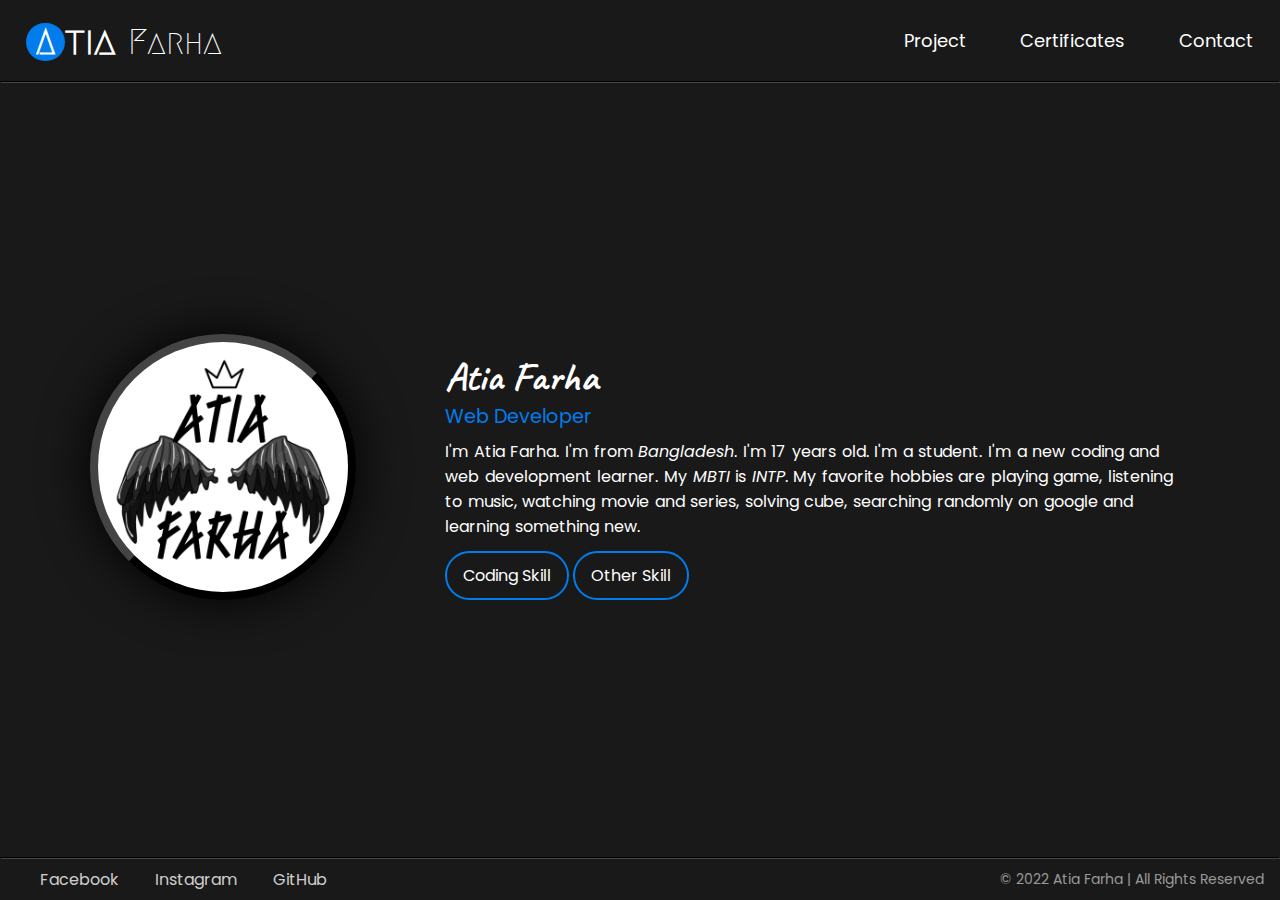
<file: index.html>
<!DOCTYPE html>
<html lang="en">

<head>
    <title>Portfolio</title>
    <meta charset="UTF-8">
    <meta http-equiv="X-UA-Compatible" content="IE=edge">
    <meta name="viewport" content="width=device-width, initial-scale=1.0">
    <meta property="og:title" content="Portfolio">
    <meta property="og:description" content="Atia Farha's portfolio">
    <meta property="og:image" content="Open_Graph.png">
    <link rel="stylesheet" href="styles.css">
    <script src="script.js" defer></script>
</head>

<body>
    <header>

        <div class="title">
            <a href="index.html">
                <span class="logo">A</span><span class="part1">tia <span class="part2">Farha</span>
            </a>
        </div>

        <a href="#" class="toggle-button">
            <div class="menu">
                <div class="menu-line"></div>
                <div class="menu-line"></div>
                <div class="menu-line"></div>
            </div>
        </a>
        <nav class="navbar-links">
            <ul>
                <li><a href="project.html">Project</a></li>
                <li><a href="certificates.html">Certificates</a></li>
                <li><a href="contact.html">Contact</a></li>
            </ul>
        </nav>

    </header>

    <hr>

    <section>
        <div class="photo">
            <img src="PFP.jpg" alt="My Image">
        </div>
        <div class="about-me">
            <h1 class="name">Atia Farha</h1>
            <p class="profession">Web Developer</p>
            <p class="summary">
                I'm Atia Farha. I'm from <dfn title="Country in South Asia">Bangladesh</dfn>. I'm 17 years old. I'm a
                student. I'm a new coding and web development learner. My <dfn title="Myers-Briggs Type Indicator">MBTI</dfn> is <dfn
                    title="Introverted Intuitive Thinking Prospecting">INTP</dfn>. My favorite hobbies are playing game, listening
                to music, watching movie and series, solving cube, searching randomly on google and learning something
                new.
            </p>
            <div class="link">
                <a href="coding_skill.html" class="nav1">Coding Skill</a>
                <a href="other_skill.html" class="nav2">Other Skill</a>
            </div>
        </div>
    </section>

    <footer>
        <hr>
        <div class="foot-content">
            <div class="social-media">
                <a href="https://www.facebook.com" target="_blank">Facebook</a>
                <a href="https://www.instagram.com" target="_blank">Instagram</a>
                <a href="https://www.github.com" target="_blank">GitHub</a>
            </div>
            <p class="copyright">&copy 2022 <a href="index.html">Atia Farha</a> | All Rights Reserved</p>
        </div>
    </footer>
</body>

</html>
</file>
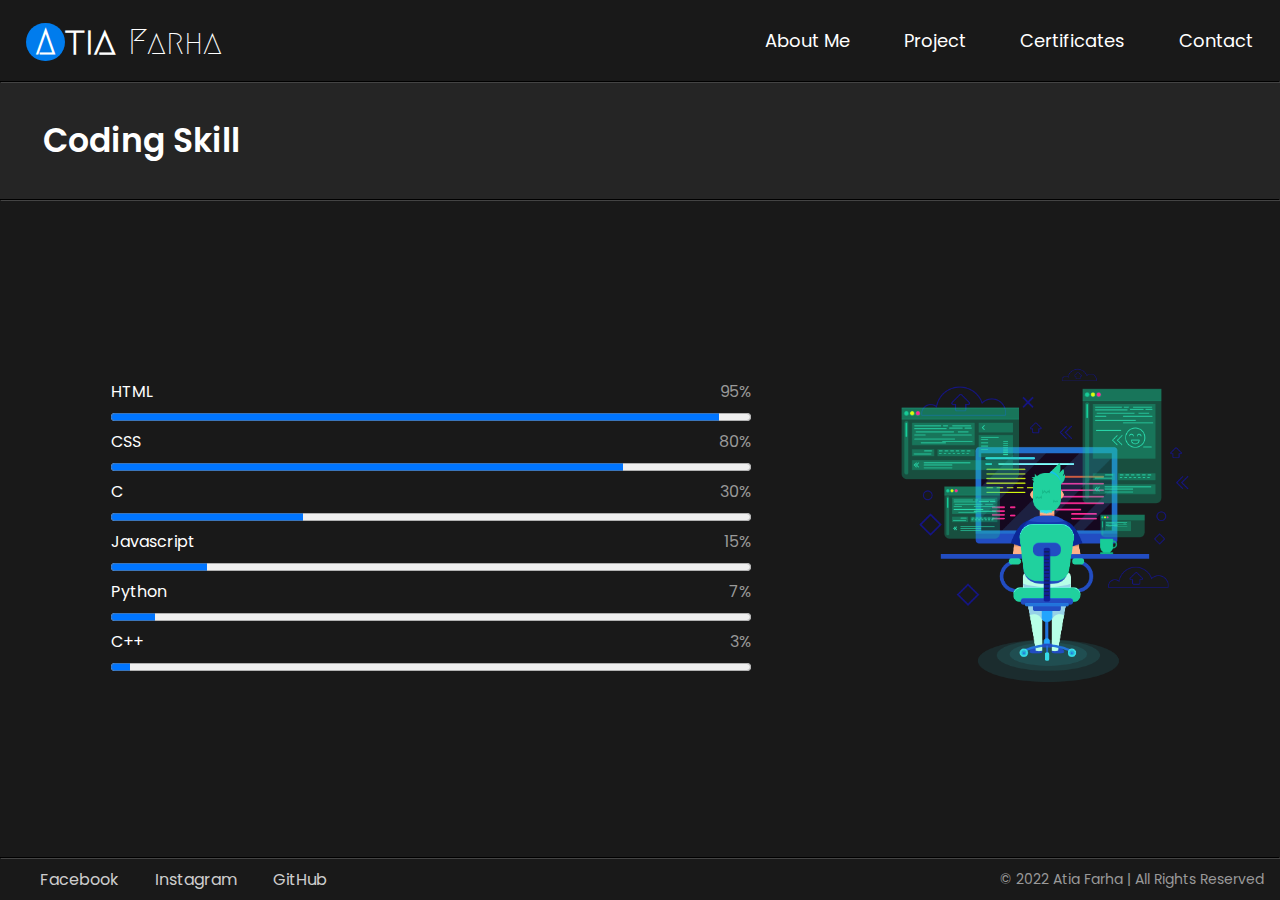
<file: coding_skill.html>
<!DOCTYPE html>
<html lang="en">

<head>
    <title>Portfolio - Coding Skill</title>
    <meta charset="UTF-8">
    <meta http-equiv="X-UA-Compatible" content="IE=edge">
    <meta name="viewport" content="width=device-width, initial-scale=1.0">
    <meta property="og:title" content="Portfolio - Coding Skill">
    <meta property="og:description" content="Atia Farha's portfolio">
    <meta property="og:image" content="Open_Graph.png">
    <link rel="stylesheet" href="styles_coding_skill.css">
    <script src="script.js" defer></script>
</head>

<body>
    <header>
        <div class="title">
            <a href="index.html">
                <span class="logo">A</span><span class="part1">tia <span class="part2">Farha</span>
            </a>
        </div>

        <a href="#" class="toggle-button">
            <div class="menu">
                <div class="menu-line"></div>
                <div class="menu-line"></div>
                <div class="menu-line"></div>
            </div>
        </a>
        <nav class="navbar-links">
            <ul>
                <li><a href="index.html">About Me</a></li>
                <li><a href="project.html">Project</a></li>
                <li><a href="certificates.html">Certificates</a></li>
                <li><a href="contact.html">Contact</a></li>
            </ul>
        </nav>
    </header>

    <hr>

    <h1>Coding Skill</h1>

    <hr>

    <section>
        <div class="progress-content">
            <div class="label">
                <label for="html" class="pro">HTML</label>
                <p>95%</p>
            </div>
            <progress id="html" max="100" value="95"></progress>
            <br>
            <div class="label">
                <label for="css" class="pro">CSS</label>
                <p>80%</p>
            </div>
            <progress id="css" max="100" value="80"></progress>
            <br>
            <div class="label">
                <label for="c" class="pro">C</label>
                <p>30%</p>
            </div>
            <progress id="c" max="100" value="30"></progress>
            <br>
            <div class="label">
                <label for="Javascript" class="pro">Javascript</label>
                <p>15%</p>
            </div>
            <progress id="Javascript" max="100" value="15"></progress>
            <br>
            <div class="label">
                <label for="python" class="pro">Python</label>
                <p>7%</p>
            </div>
            <progress id="c" max="100" value="7"></progress>
            <br>
            <div class="label">
                <label for="c++" class="pro">C++</label>
                <p>3%</p>
            </div>
            <progress id="c++" max="100" value="3"></progress>
        </div>

        <div>
            <img src="pngwing.com (9).png">
        </div>
    </section>

    <footer>
        <hr>
        <div class="foot-content">
            <div class="social-media">
                <a href="https://www.facebook.com" target="_blank">Facebook</a>
                <a href="https://www.instagram.com" target="_blank">Instagram</a>
                <a href="https://www.github.com" target="_blank">GitHub</a>
            </div>
            <p class="copyright">&copy 2022 <a href="index.html">Atia Farha</a> | All Rights Reserved</p>
        </div>
    </footer>

</body>
</file>
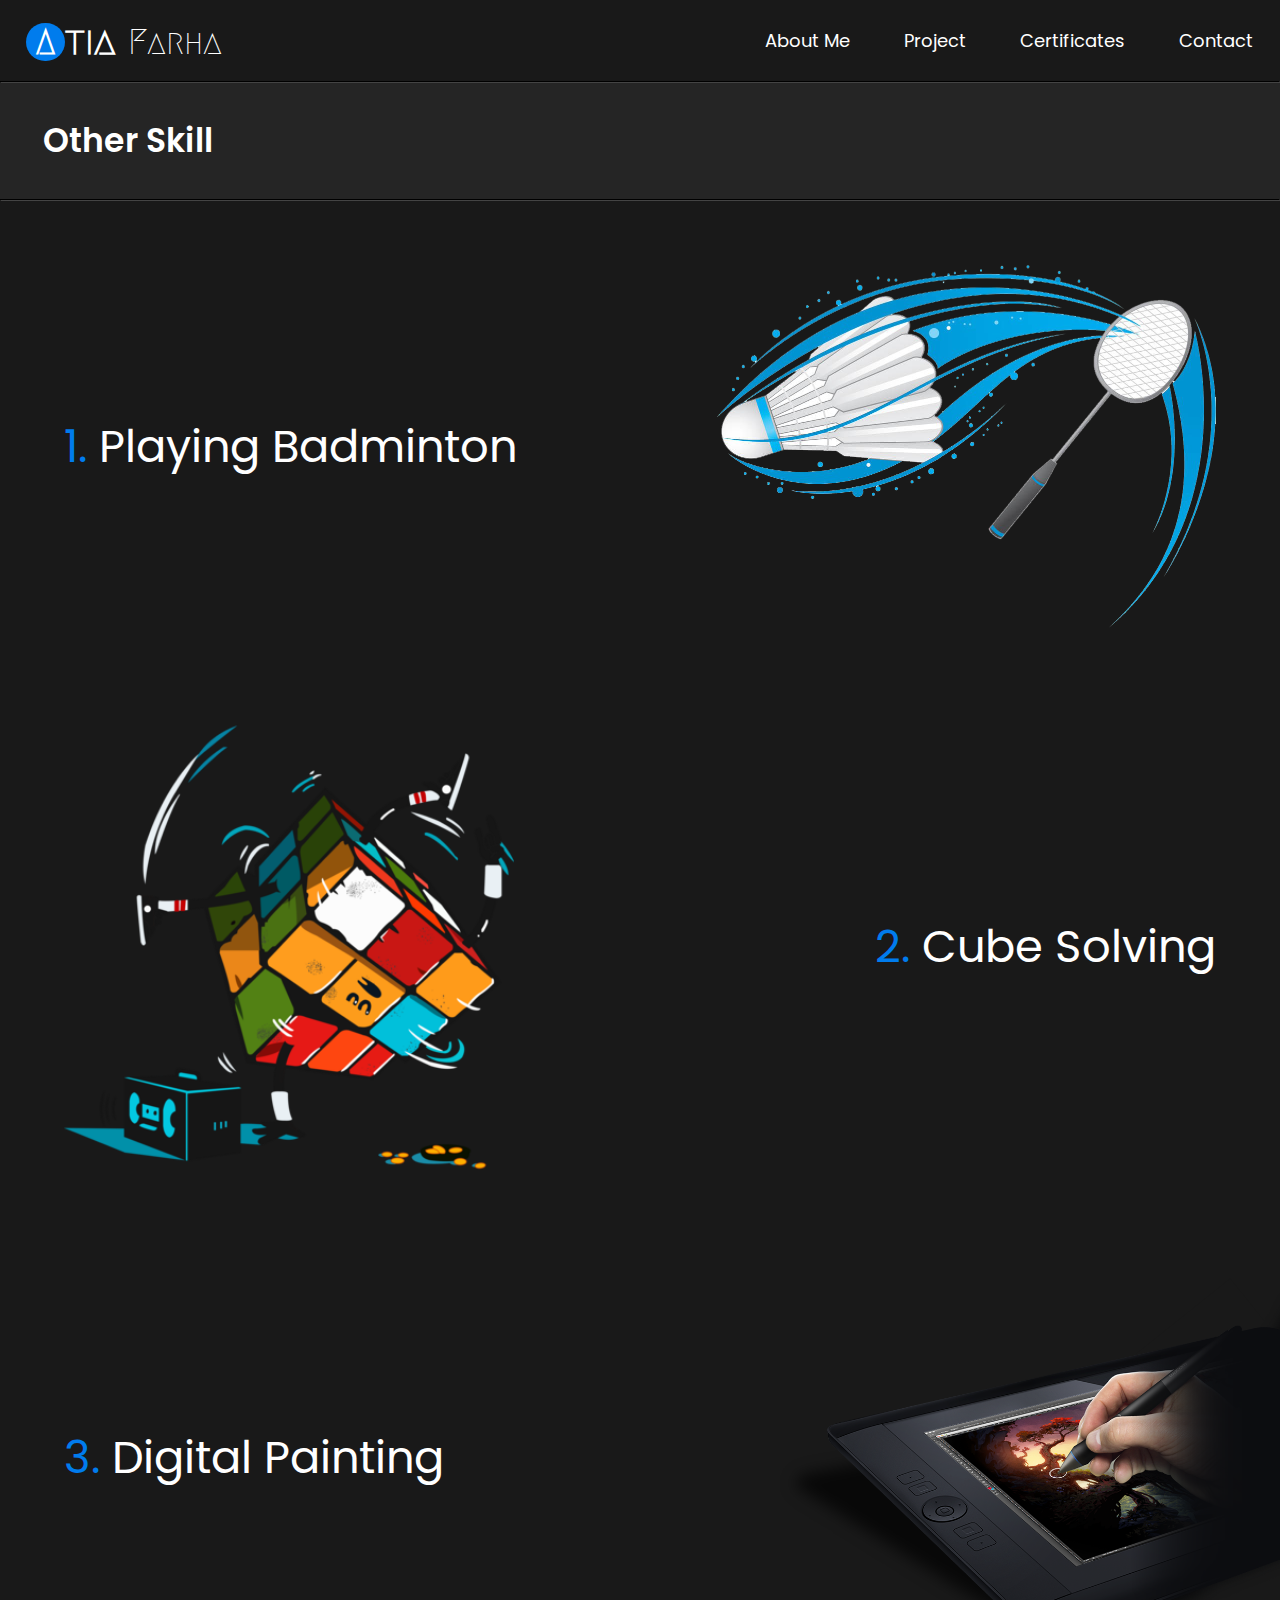
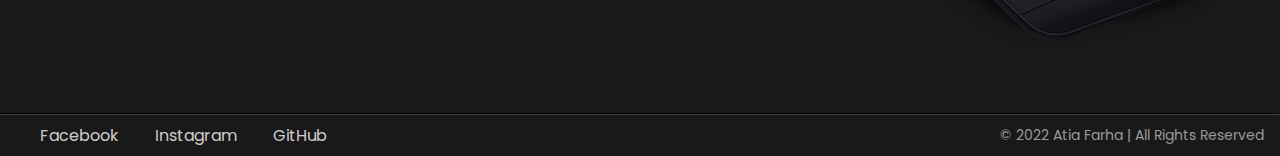
<file: other_skill.html>
<!DOCTYPE html>
<html lang="en">

<head>
    <title>Portfolio - Other Skill</title>
    <meta charset="UTF-8">
    <meta http-equiv="X-UA-Compatible" content="IE=edge">
    <meta name="viewport" content="width=device-width, initial-scale=1.0">
    <meta property="og:title" content="Portfolio - Other Skill">
    <meta property="og:description" content="Atia Farha's portfolio">
    <meta property="og:image" content="Open_Graph.png">
    <link rel="stylesheet" href="styles_other_skill.css">
    <script src="script.js" defer></script>
</head>

<body>
    <header>
        <div class="title">
            <a href="index.html">
                <span class="logo">A</span><span class="part1">tia <span class="part2">Farha</span>
            </a>
        </div>

        <a href="#" class="toggle-button">
            <div class="menu">
                <div class="menu-line"></div>
                <div class="menu-line"></div>
                <div class="menu-line"></div>
            </div>
        </a>
        <nav class="navbar-links">
            <ul>
                <li><a href="index.html">About Me</a></li>
                <li><a href="project.html">Project</a></li>
                <li><a href="certificates.html">Certificates</a></li>
                <li><a href="contact.html">Contact</a></li>
            </ul>
        </nav>
    </header>

    <hr>

    <h1>Other Skill</h1>

    <hr>

    <section>
        <div class="skill">
            <p class="skill-name"><span class="number">1.</span> Playing Badminton</p>
            <img src="pngwing2.com.png" class="play_img">
        </div>
        <div class="skill">
            <img src="pngwing3.com.png" class="cube_img">
            <p class="skill-name"><span class="number">2.</span> Cube Solving</p>
        </div>
        <div class="skill">
            <p class="skill-name"><span class="number">3.</span> Digital Painting</p>
            <img src="pngwing4.com.png" class="paint_img last">
        </div>
    </section>

    <footer>
        <hr>
        <div class="foot-content">
            <div class="social-media">
                <a href="https://www.facebook.com" target="_blank">Facebook</a>
                <a href="https://www.instagram.com" target="_blank">Instagram</a>
                <a href="https://www.github.com" target="_blank">GitHub</a>
            </div>
            <p class="copyright">&copy 2022 <a href="index.html">Atia Farha</a> | All Rights Reserved</p>
        </div>
    </footer>
</body>

</html>
</file>
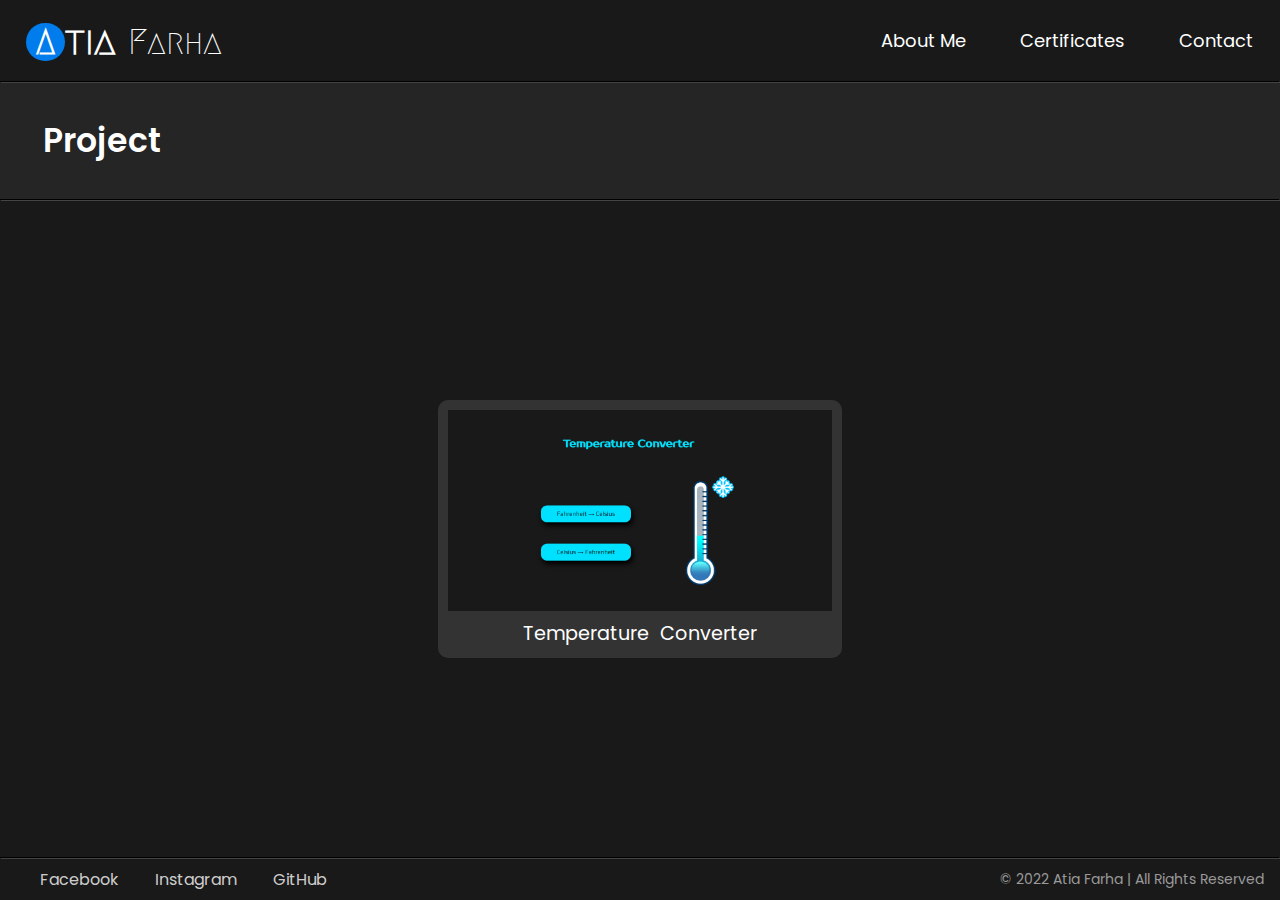
<file: project.html>
<!DOCTYPE html>
<html lang="en">

<head>
    <title>Portfolio - Project</title>
    <meta charset="UTF-8">
    <meta http-equiv="X-UA-Compatible" content="IE=edge">
    <meta name="viewport" content="width=device-width, initial-scale=1.0">
    <meta property="og:title" content="Portfolio - Project>
    <meta property=" og:description" content="Atia Farha's portfolio">
    <meta property="og:image" content="Open_Graph.png">
    <link rel="stylesheet" href="styles_project.css">
    <script src="script.js" defer></script>
</head>

<body>
    <header>
        <div class="title">
            <a href="index.html">
                <span class="logo">A</span><span class="part1">tia <span class="part2">Farha</span>
            </a>
        </div>
        <a href="#" class="toggle-button">
            <div class="menu">
                <div class="menu-line"></div>
                <div class="menu-line"></div>
                <div class="menu-line"></div>
            </div>
        </a>
        <nav class="navbar-links">
            <ul>
                <li><a href="index.html">About Me</a></li>
                <li><a href="certificates.html">Certificates</a></li>
                <li><a href="contact.html">Contact</a></li>
            </ul>
        </nav>
    </header>

    <hr>

    <h1>Project</h1>

    <hr>

    <section>
        <div title="Temperature Converter Website (December 2022)">
            <a href="https://atia-farha.github.io/temperature-converter/" target="_blank" class="project-link">
                <div class="project">
                    <img src="Project_1.png">
                    <br>
                    Temperature Converter
                </div>
        </div>
        </a>
    </section>

    <footer>
        <hr>
        <div class="foot-content">
            <div class="social-media">
                <a href="https://www.facebook.com" target="_blank">Facebook</a>
                <a href="https://www.instagram.com" target="_blank">Instagram</a>
                <a href="https://www.github.com" target="_blank">GitHub</a>
            </div>
            <p class="copyright">&copy 2022 <a href="index.html">Atia Farha</a> | All Rights Reserved</p>
        </div>
    </footer>
</body>

</html>
</file>
<file: styles.css>
@import url('https://fonts.googleapis.com/css2?family=Caveat&family=Megrim&family=Poppins:wght@400;700&display=swap');

* {
    margin: 0%;
    padding: 0%;
    -webkit-tap-highlight-color: transparent;
}

body {
    height: 100vh;
    display: flex;
    flex-direction: column;
    background-color: rgba(0, 0, 0, .9);
    font-family: 'Poppins', sans-serif;
    color: #FFFFFF;
}

header {
    display: flex;
    justify-content: space-between;
    align-items: center;
}

a {
    text-decoration: none;
}

.title {
    margin-left: 2%;
}

.logo {
    background: #007CED;
    padding: 0px 10px 0px 10px;
    border-radius: 50px;
    color: #FFFFFF;
    font-family: 'Megrim', cursive;
    font-size: 35px;
    font-weight: 900;
}

.part1 {
    color: #FFFFFF;
    font-family: 'Megrim', cursive;
    font-size: 40px;
    font-weight: 900;
}

.part2 {
    color: #FFFFFF;
    font-family: 'Megrim', cursive;
    font-size: 35px;
    font-weight: 500;
}

.menu {
    display: none;
}

.menu-line {
    width: 25px;
    height: 3px;
    border-radius: 10px;
    background-color: #FFFFFF;
    margin-bottom: 4px;
}

.navbar-links ul {
    display: flex;
}

.navbar-links li {
    list-style-type: none;
}

.navbar-links a {
    display: block;
    padding: 1.5em;
    font-size: large;
    color: #FFFFFF;
    text-decoration: none;
    transition: color 0.25s ease-in, background-color 0.25s ease-in;
}

.navbar-links a:hover {
    color: #007CED;
    background-color: #2b2b2b;
}

hr {
    border-color: #444444;
}

section {
    margin-top: auto;
    display: flex;
    justify-content: space-between;
    align-items: center;
}

.photo img {
    width: 250px;
    border-radius: 50%;
    border: 8px outset #444444;
    box-shadow: 0px 0px 50px rgba(0, 0, 0, 1);
    margin: 3em 7vw 3em 7vw;
}

.about-me {
    margin-right: 7vw;
}

.name {
    font-family: Caveat;
    font-size: 40px;
}

.profession {
    color: #007CED;
    font-size: larger;
}

.summary {
    margin-top: 0.5em;
    word-spacing: 0.1em;
}

.link {
    margin: 1.5em 0 0 0;
}

.nav1,
.nav2 {
    color: #FFFFFF;
    text-decoration: none;
    border: 2px solid #007CED;
    border-radius: 50px;
    padding: 0.7em 1em;
    transition: background-color 0.3s ease-in;
}

.nav1:hover,
.nav2:hover {
    background-color: #007CED;
}

footer {
    margin-top: auto;
}

.foot-content {
    display: flex;
    justify-content: space-between;
    align-items: center;
    margin: 0.5em 1em 0.5em 1.5em;
}

.social-media a {
    color: rgba(255, 255, 255, 0.8);
    text-decoration: none;
    margin: 1em;
    transition: color 0.3s ease-in;
}

.social-media a:hover {
    color: #007CED;
}

.copyright {
    font-size: 14px;
    color: #999999;
}

.copyright a {
    color: #999999;
}

@media all and (max-width: 795px) {
    header {
        flex-direction: column;
        align-items: flex-start;
    }

    .title {
        margin-top: 2%;
        margin-bottom: 2%;
    }

    .menu {
        display: block;
        position: absolute;
        top: 22px;
        right: 15px;
    }

    .navbar-links {
        display: none;
        width: 100%;
        background-color: #333333;
    }

    .navbar-links ul {
        width: 100%;
        display: flex;
        flex-direction: column;
        text-align: center;
    }

    .navbar-links a {
        padding: 0.5em;
    }

    .navbar-links.active {
        display: flex;
    }

    section {
        flex-direction: column;
        margin: 2.5em 0 6.5em 0;
    }
    
    .photo img {
        margin: 0;
    }

    .about-me {
        margin: 1.5em 1em 0 1em;
    }

    .foot-content {
        display: block;
        margin: 0.5em 0 0.5em 0;
    }

    .social-media {
        text-align: center;
        margin-bottom: 1em;
    }

    .copyright {
        text-align: center;
    }
}
</file>
<file: styles_coding_skill.css>
@import url('https://fonts.googleapis.com/css2?family=Cairo+Play&family=Caveat&family=Megrim&family=Poppins:wght@400;700&display=swap');

* {
    margin: 0%;
    padding: 0%;
    -webkit-tap-highlight-color: transparent;
}

body {
    height: 100vh;
    display: flex;
    flex-direction: column;
    background-color: rgba(0, 0, 0, 0.9);
    font-family: 'Poppins', sans-serif;
    color: #FFFFFF;
}

header {
    display: flex;
    justify-content: space-between;
    align-items: center;
}

a {
    text-decoration: none;
}

.title {
    margin-left: 2%;
}

.logo {
    background: #007CED;
    padding: 0px 10px 0px 10px;
    border-radius: 50px;
    color: #FFFFFF;
    font-family: 'Megrim', cursive;
    font-size: 35px;
    font-weight: 900;
}

.part1 {
    color: #FFFFFF;
    font-family: 'Megrim', cursive;
    font-size: 40px;
    font-weight: 900;
}

.part2 {
    color: #FFFFFF;
    font-family: 'Megrim', cursive;
    font-size: 35px;
    font-weight: 500;
}

.menu {
    display: none;
}

.menu-line {
    width: 25px;
    height: 3px;
    border-radius: 10px;
    background-color: #FFFFFF;
    margin-bottom: 4px;
}

.navbar-links ul {
    display: flex;
}

.navbar-links li {
    list-style-type: none;
}

.navbar-links a {
    display: block;
    padding: 1.5em;
    font-size: large;
    color: #FFFFFF;
    text-decoration: none;
    transition: color 0.25s ease-in, background-color 0.25s ease-in;
}

.navbar-links a:hover {
    color: #007CED;
    background-color: #2b2b2b;
}

hr {
    border-color: #444444;
}

h1 {
    padding: 1em 1.3em 1em 1.3em;
    background-color: #252525;
    font-size: 33px;
    font-weight: 600;
}

section {
    margin-top: auto;
    display: flex;
    justify-content: space-around;
    align-items: center;
}

img {
    width: 350px;
}

.progress-content {
    margin-left: 4%;
}

.label {
    display: flex;
    justify-content: space-between;
}

.label p {
    color: #999999;
}

progress {
    width: 50vw;
}

footer {
    margin-top: auto;
}

.foot-content {
    display: flex;
    justify-content: space-between;
    align-items: center;
    margin: 0.5em 1em 0.5em 1.5em;
}

.social-media a {
    color: rgba(255, 255, 255, 0.8);
    text-decoration: none;
    margin: 1em;
    transition: color 0.3s ease-in;
}

.social-media a:hover {
    color: #007CED;
}

.copyright {
    font-size: 14px;
    color: #999999;
}

.copyright a {
    color: #999999;
}

@media all and (max-width: 795px) {
    header {
        flex-direction: column;
        align-items: flex-start;
    }

    .title {
        margin-top: 2%;
        margin-bottom: 2%;
    }

    .menu {
        display: block;
        position: absolute;
        top: 22px;
        right: 15px;
    }

    .navbar-links {
        display: none;
        width: 100%;
        background-color: #333333;
    }

    .navbar-links ul {
        width: 100%;
        display: flex;
        flex-direction: column;
        text-align: center;
    }

    .navbar-links a {
        padding: 0.5em;
    }

    .navbar-links.active {
        display: flex;
    }

    h1 {
        padding-left: 0.7em;
        padding-right: 0.7em;
    }

    img {
        width: 95vw;
        max-width: 350px;
    }

    section {
        flex-direction: column-reverse;
        margin-top: 1.5em;
    }

    .progress-content {
        margin: 1.5em 0 4em 0;
    }

    progress {
        width: 80vw;
    }

    .foot-content {
        display: block;
        margin: 0.5em 0 0.5em 0;
    }

    .social-media {
        text-align: center;
        margin-bottom: 1em;
    }

    .copyright {
        text-align: center;
    }
}
</file>
<file: styles_other_skill.css>
@import url('https://fonts.googleapis.com/css2?family=Cairo+Play&family=Caveat&family=Megrim&family=Poppins:wght@400;700&display=swap');

* {
    margin: 0%;
    padding: 0%;
    -webkit-tap-highlight-color: transparent;
}

body {
    height: 100vh;
    display: flex;
    flex-direction: column;
    background-color: rgba(0, 0, 0, 0.9);
    font-family: 'Poppins', sans-serif;
    color: #FFFFFF;
}

header {
    display: flex;
    justify-content: space-between;
    align-items: center;
}

a {
    text-decoration: none;
}

.title {
    margin-left: 2%;
}

.logo {
    background: #007CED;
    padding: 0px 10px 0px 10px;
    border-radius: 50px;
    color: #FFFFFF;
    font-family: 'Megrim', cursive;
    font-size: 35px;
    font-weight: 900;
}

.part1 {
    color: #FFFFFF;
    font-family: 'Megrim', cursive;
    font-size: 40px;
    font-weight: 900;
}

.part2 {
    color: #FFFFFF;
    font-family: 'Megrim', cursive;
    font-size: 35px;
    font-weight: 500;
}

.menu {
    display: none;
}

.menu-line {
    width: 25px;
    height: 3px;
    border-radius: 10px;
    background-color: #FFFFFF;
    margin-bottom: 4px;
}

.navbar-links ul {
    display: flex;
}

.navbar-links li {
    list-style-type: none;
}

.navbar-links a {
    display: block;
    padding: 1.5em;
    font-size: large;
    color: #FFFFFF;
    text-decoration: none;
    transition: color 0.25s ease-in, background-color 0.25s ease-in;
}

.navbar-links a:hover {
    color: #007CED;
    background-color: #2b2b2b;
}

hr {
    border-color: #444444;
}

h1 {
    padding: 1em 0 1em 1.3em;
    background-color: #252525;
    font-size: 33px;
    font-weight: 600;
}

section {
    margin-top: auto;
    margin: 4em 5vw 4em 5vw;
}

.skill {
    display: flex;
    justify-content: space-between;
    align-items: center;
}

.play_img {
    width: 50vw;
    max-width: 500px;
}

.cube_img {
    width: 40vw;
    max-width: 450px;
}

.paint_img {
    width: 50vw;
    max-width: 500px;
}

.last {
    margin-right: -5vw;
}

.skill-name {
    font-size: 3.5vw;
}

.number {
    color: #007CED;
}

footer {
    margin-top: auto;
}

.foot-content {
    display: flex;
    justify-content: space-between;
    align-items: center;
    margin: 0.5em 1em 0.5em 1.5em;
}

.social-media a {
    color: rgba(255, 255, 255, 0.8);
    text-decoration: none;
    margin: 1em;
    transition: color 0.3s ease-in;
}

.social-media a:hover {
    color: #007CED;
}

.copyright {
    font-size: 14px;
    color: #999999;
}

.copyright a {
    color: #999999;
}

@media all and (max-width: 795px) {
    header {
        flex-direction: column;
        align-items: flex-start;
    }

    .title {
        margin-top: 2%;
        margin-bottom: 2%;
    }

    .menu {
        display: block;
        position: absolute;
        top: 22px;
        right: 15px;
    }

    .navbar-links {
        display: none;
        width: 100%;
        background-color: #333333;
    }

    .navbar-links ul {
        width: 100%;
        display: flex;
        flex-direction: column;
        text-align: center;
    }

    .navbar-links a {
        padding: 0.5em;
    }

    .navbar-links.active {
        display: flex;
    }

    h1 {
        padding-left: 0.7em;
        padding-right: 0.7em;
    }

    .foot-content {
        display: block;
        margin: 0.5em 0 0.5em 0;
    }

    .social-media {
        text-align: center;
        margin-bottom: 1em;
    }

    .copyright {
        text-align: center;
    }
}
</file>
<file: styles_project.css>
@import url('https://fonts.googleapis.com/css2?family=Cairo+Play&family=Caveat&family=Megrim&family=Poppins:wght@400;700&display=swap');

* {
    margin: 0%;
    padding: 0%;
    -webkit-tap-highlight-color: transparent;
}

body {
    height: 100vh;
    display: flex;
    flex-direction: column;
    background-color: rgba(0, 0, 0, 0.9);
    font-family: 'Poppins', sans-serif;
    color: #FFFFFF;
}

header {
    display: flex;
    justify-content: space-between;
    align-items: center;
}

a {
    text-decoration: none;
}

.title {
    margin-left: 2%;
}

.logo {
    background: #007CED;
    padding: 0px 10px 0px 10px;
    border-radius: 50px;
    color: #FFFFFF;
    font-family: 'Megrim', cursive;
    font-size: 35px;
    font-weight: 900;
}

.part1 {
    color: #FFFFFF;
    font-family: 'Megrim', cursive;
    font-size: 40px;
    font-weight: 900;
}

.part2 {
    color: #FFFFFF;
    font-family: 'Megrim', cursive;
    font-size: 35px;
    font-weight: 500;
}

.menu {
    display: none;
}

.menu-line {
    width: 25px;
    height: 3px;
    border-radius: 10px;
    background-color: #FFFFFF;
    margin-bottom: 4px;
}

.navbar-links ul {
    display: flex;
}

.navbar-links li {
    list-style-type: none;
}

.navbar-links a {
    display: block;
    padding: 1.5em;
    font-size: large;
    color: #FFFFFF;
    text-decoration: none;
    transition: color 0.25s ease-in, background-color 0.25s ease-in;
}

.navbar-links a:hover {
    color: #007CED;
    background-color: #2b2b2b;
}

hr {
    border-color: #444444;
}

h1 {
    padding: 1em 0 1em 1.3em;
    background-color: #252525;
    font-size: 33px;
    font-weight: 600;
}

section {
    margin-top: auto;
    display: flex;
    flex-direction: row;
    justify-content: center;
    align-items: center;
    padding: 4em 1em 4em 1em;
}

.project {
    text-align: center;
    background-color: #333333;
    padding: 0.5em;
    border-radius: 10px;
}

.project-link {
    color: white;
    font-size: larger;
    word-spacing: 0.3em;
    transition: color 0.2s ease-in;
}

.project-link:hover {
    color: #007CED;
}

img {
    width: 20em;
}

footer {
    margin-top: auto;
}

.foot-content {
    display: flex;
    justify-content: space-between;
    align-items: center;
    margin: 0.5em 1em 0.5em 1.5em;
}

.social-media a {
    color: rgba(255, 255, 255, 0.8);
    text-decoration: none;
    margin: 1em;
    transition: color 0.3s ease-in;
}

.social-media a:hover {
    color: #007CED;
}

.copyright {
    font-size: 14px;
    color: #999999;
}

.copyright a {
    color: #999999;
}

@media all and (max-width: 795px) {
    header {
        flex-direction: column;
        align-items: flex-start;
    }

    .title {
        margin-top: 2%;
        margin-bottom: 2%;
    }

    .menu {
        display: block;
        position: absolute;
        top: 22px;
        right: 15px;
    }

    .navbar-links {
        display: none;
        width: 100%;
        background-color: #333333;
    }

    .navbar-links ul {
        width: 100%;
        display: flex;
        flex-direction: column;
        text-align: center;
    }

    .navbar-links a {
        padding: 0.5em;
    }

    .navbar-links.active {
        display: flex;
    }

    img {
        width: 70vw;
        max-width: 20em;
    }

    .foot-content {
        display: block;
        margin: 0.5em 0 0.5em 0;
    }

    h1 {
        padding-left: 0.7em;
        padding-right: 0.7em;
    }

    .social-media {
        text-align: center;
        margin-bottom: 1em;
    }

    .copyright {
        text-align: center;
    }
}
</file>
